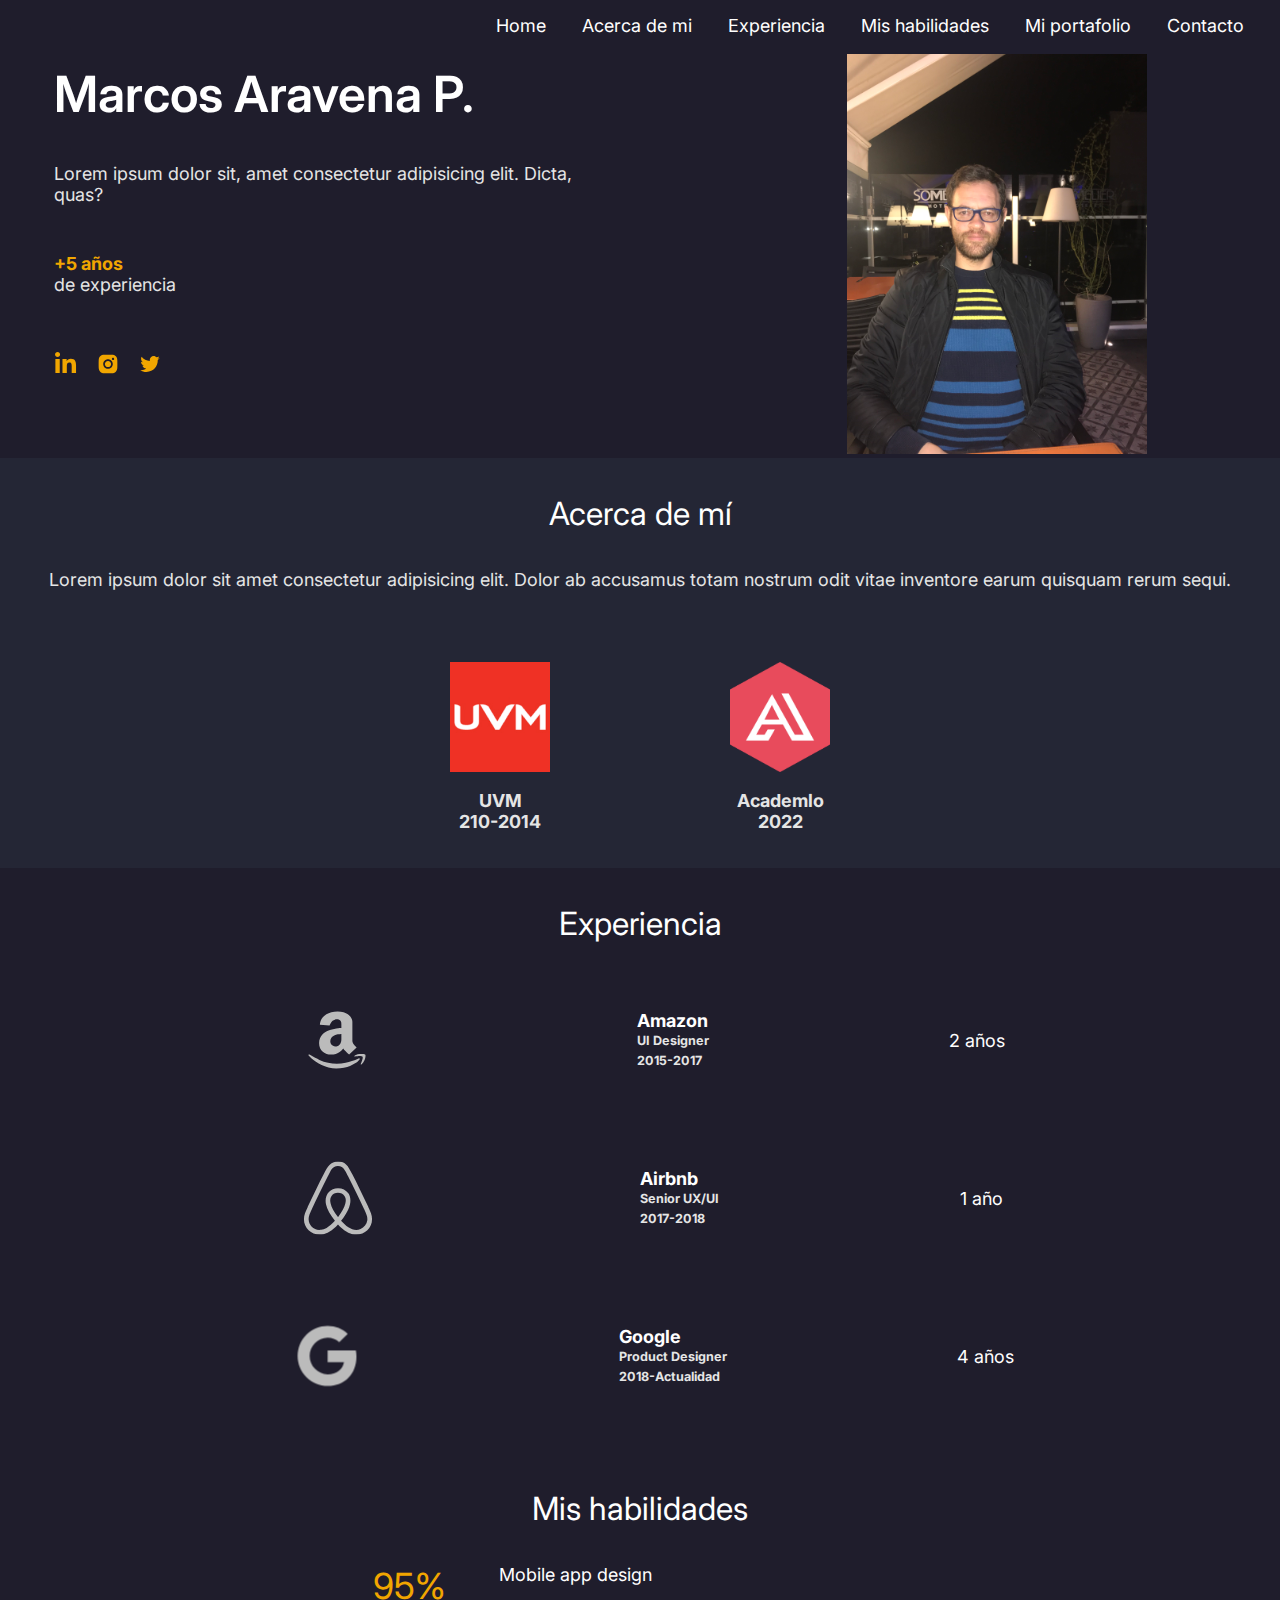
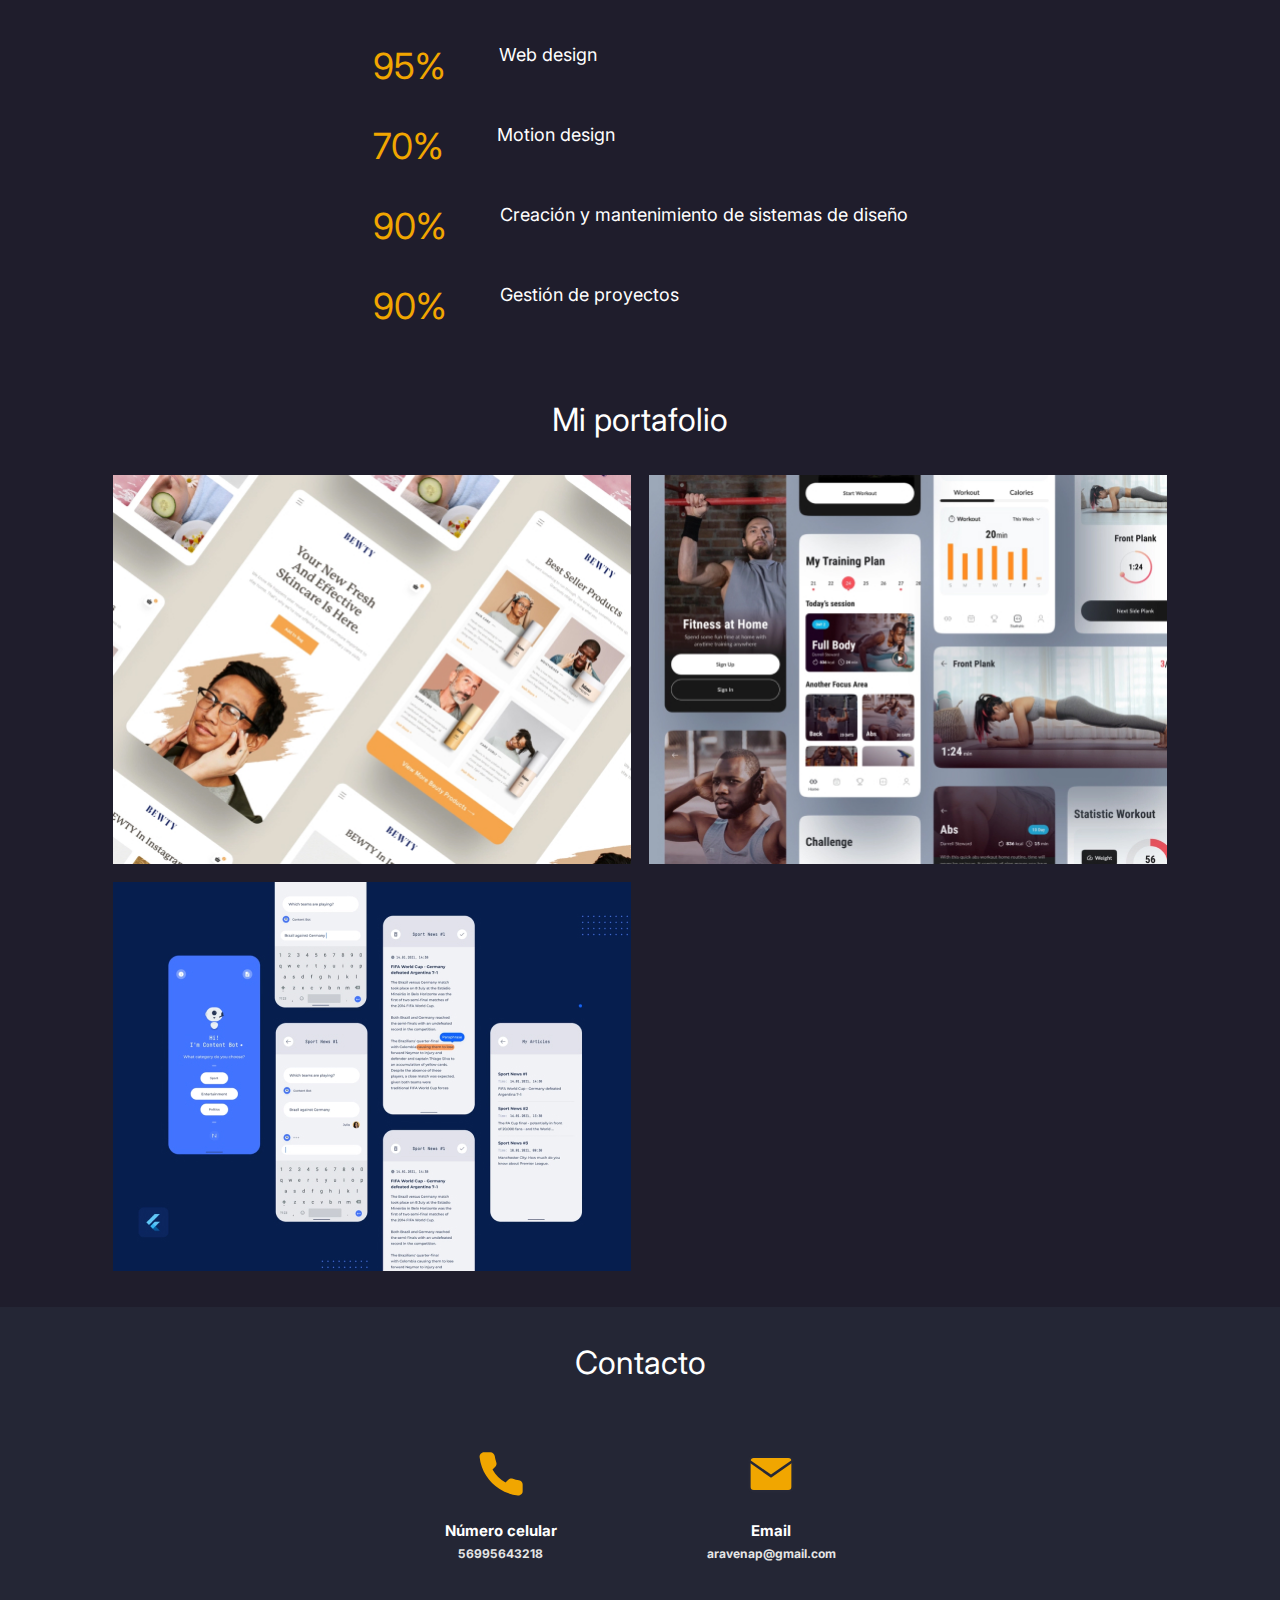
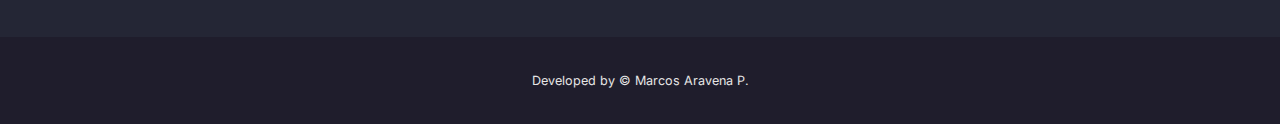
<file: index.html>
<!DOCTYPE html>
<html lang="en">
<head>
    <meta charset="UTF-8">
    <meta http-equiv="X-UA-Compatible" content="IE=edge">
    <meta name="viewport" content="width=device-width, initial-scale=1.0">
    <title>Document</title>
    <link rel="stylesheet" href="./styles.css">
</head>
<body>

    <nav class="navbar">
        <ul class="menu">
            <li><a href="#home">Home</a></li>
            <li><a href="#about">Acerca de mi</a></li>
            <li><a href="#work_history">Experiencia</a></li>
            <li><a href="#work_skills">Mis habilidades</a></li>
            <li><a href="#portfolio">Mi portafolio</a></li>
            <li><a href="#contact">Contacto</a></li>
        </ul>

        <div class="menu_icon">
            <svg xmlns="http://www.w3.org/2000/svg" width="24" height="24" viewBox="0 0 24 24" style="fill: rgba(255, 255, 255, 1);transform: ;msFilter:;"><path d="M4 6h16v2H4zm0 5h16v2H4zm0 5h16v2H4z"></path>
            </svg>
         </div>     
    </nav>

    <section class="home" id="home">

        <h1>Marcos Aravena P.</h1>
        <p>Lorem ipsum dolor sit, amet consectetur adipisicing elit. Dicta, quas?</p>              
                   
        <div class="image">
            <img src="./src/images/marcos.JPG" alt="marcos">
        </div>       

        <p><strong>+5 años</strong> <br>
            de experiencia</p>

        <div class="home_logos">
            <svg width="24" height="24" viewBox="0 0 24 24" fill="none" xmlns="http://www.w3.org/2000/svg">
                <g clip-path="url(#clip0_57_826)">
                <path d="M5.74446 21H1.39071V6.9795H5.74446V21ZM3.56496 5.067C2.17296 5.067 1.04346 3.9135 1.04346 2.5215C1.04346 1.85276 1.30911 1.2114 1.78199 0.73853C2.25486 0.265657 2.89621 0 3.56496 0C4.2337 0 4.87505 0.265657 5.34793 0.73853C5.8208 1.2114 6.08646 1.85276 6.08646 2.5215C6.08646 3.9135 4.95696 5.067 3.56496 5.067ZM22.039 21H17.695V14.175C17.695 12.5482 17.662 10.4625 15.4315 10.4625C13.168 10.4625 12.8207 12.2295 12.8207 14.058V21H8.47146V6.9795H12.6467V8.892H12.7075C13.2887 7.79025 14.7085 6.62775 16.8265 6.62775C21.2327 6.62775 22.0427 9.5295 22.0427 13.2983V21H22.039Z" fill="#F1A600"/>
                </g>
                <defs>
                <clipPath id="clip0_57_826">
                <rect width="24" height="24" fill="white"/>
                </clipPath>
                </defs>
            </svg>
            <svg width="24" height="24" viewBox="0 0 24 24" fill="none" xmlns="http://www.w3.org/2000/svg">
                <path d="M12.0001 8.87578C10.2798 8.87578 8.8759 10.2797 8.8759 12C8.8759 13.7203 10.2798 15.1242 12.0001 15.1242C13.7204 15.1242 15.1243 13.7203 15.1243 12C15.1243 10.2797 13.7204 8.87578 12.0001 8.87578ZM21.3704 12C21.3704 10.7062 21.3822 9.42422 21.3095 8.13281C21.2368 6.63281 20.8947 5.30156 19.7978 4.20469C18.6986 3.10547 17.3697 2.76563 15.8697 2.69297C14.5759 2.62031 13.2939 2.63203 12.0025 2.63203C10.7087 2.63203 9.42668 2.62031 8.13527 2.69297C6.63527 2.76563 5.30402 3.10781 4.20714 4.20469C3.10792 5.30391 2.76808 6.63281 2.69542 8.13281C2.62277 9.42656 2.63449 10.7086 2.63449 12C2.63449 13.2914 2.62277 14.5758 2.69542 15.8672C2.76808 17.3672 3.11027 18.6984 4.20714 19.7953C5.30636 20.8945 6.63527 21.2344 8.13527 21.307C9.42902 21.3797 10.7111 21.368 12.0025 21.368C13.2962 21.368 14.5782 21.3797 15.8697 21.307C17.3697 21.2344 18.7009 20.8922 19.7978 19.7953C20.897 18.6961 21.2368 17.3672 21.3095 15.8672C21.3845 14.5758 21.3704 13.2937 21.3704 12V12ZM12.0001 16.807C9.33996 16.807 7.19308 14.6602 7.19308 12C7.19308 9.33984 9.33996 7.19297 12.0001 7.19297C14.6603 7.19297 16.8072 9.33984 16.8072 12C16.8072 14.6602 14.6603 16.807 12.0001 16.807ZM17.004 8.11875C16.3829 8.11875 15.8814 7.61719 15.8814 6.99609C15.8814 6.375 16.3829 5.87344 17.004 5.87344C17.6251 5.87344 18.1267 6.375 18.1267 6.99609C18.1269 7.14357 18.098 7.28964 18.0416 7.42593C17.9853 7.56222 17.9026 7.68606 17.7983 7.79034C17.694 7.89463 17.5702 7.97732 17.4339 8.03367C17.2976 8.09002 17.1515 8.11893 17.004 8.11875V8.11875Z" fill="#F1A600"/>
            </svg>
            <svg width="24" height="24" viewBox="0 0 24 24" fill="none" xmlns="http://www.w3.org/2000/svg">
                <path d="M21.7499 5.96016C21.0327 6.26953 20.2522 6.49219 19.4483 6.57891C20.283 6.08305 20.908 5.29969 21.2061 4.37578C20.4229 4.84169 19.5649 5.1684 18.6702 5.34141C18.2962 4.94162 17.844 4.62314 17.3415 4.4058C16.8391 4.18846 16.2973 4.07692 15.7499 4.07813C13.535 4.07813 11.7538 5.87344 11.7538 8.07656C11.7538 8.38594 11.7913 8.69532 11.8522 8.99297C8.53583 8.81953 5.57802 7.23516 3.61162 4.80938C3.25332 5.42137 3.06556 6.11819 3.06787 6.82735C3.06787 8.21485 3.77334 9.43828 4.84912 10.1578C4.21515 10.1328 3.59602 9.95859 3.04209 9.64922V9.69844C3.04209 11.6414 4.41553 13.2516 6.24599 13.6219C5.9023 13.7112 5.54874 13.7568 5.19365 13.7578C4.93349 13.7578 4.6874 13.732 4.43896 13.6969C4.94521 15.2813 6.41943 16.432 8.1749 16.4695C6.80146 17.5453 5.08115 18.1781 3.21318 18.1781C2.87803 18.1781 2.56865 18.1664 2.24756 18.1289C4.01943 19.2656 6.12177 19.9219 8.38583 19.9219C15.7358 19.9219 19.7577 13.8328 19.7577 8.54766C19.7577 8.37422 19.7577 8.20078 19.746 8.02735C20.5241 7.45781 21.2061 6.75235 21.7499 5.96016Z" fill="#F1A600"/>
            </svg>

        </div>

    </section> 

    <section class="about" id="about">
        <h2>Acerca de mí</h2>

        <p>Lorem ipsum dolor sit amet consectetur adipisicing elit. Dolor ab accusamus totam nostrum odit vitae inventore earum quisquam rerum sequi.</p>

        <div class="about_logos">
            <div class="uvm_logo">
                <img src="./src/images/image 9.jpg" alt="uvm">
                <h4>UVM <br> 210-2014</h4>
            </div>
            <div class="academlo_logo">
                <img src="./src/images/Academlo_logo.png" alt="academlo">
                <h4>Academlo <br> 2022</h4>
            </div>
        </div>
    </section>

    <section class="work_history" id="work_history">

        <h2>Experiencia</h2>

        <div class="wh_items">
            <svg width="122" height="122" viewBox="0 0 122 122" fill="none" xmlns="http://www.w3.org/2000/svg">
                <path d="M98.291 91.6072C97.8978 91.5 97.4212 91.5596 96.8732 91.7621C89.5341 95.1219 82.3976 97.5166 75.4636 98.9344C60.4877 101.984 45.893 100.388 31.6914 94.1569C27.7478 92.4174 22.2674 89.4865 15.25 85.3404C15.0692 85.1977 14.8486 85.1145 14.6186 85.1022C14.3803 85.0902 14.1777 85.1141 13.9871 85.2094C13.7965 85.3047 13.6535 85.4238 13.5463 85.5787C13.4391 85.7336 13.4152 85.9481 13.4986 86.2221C13.5701 86.4842 13.7488 86.782 14.0467 87.1037C15.2857 88.5572 16.8227 90.1061 18.6455 91.7502C20.4684 93.3943 22.8869 95.253 25.9012 97.326C28.9154 99.399 32.0726 101.246 35.349 102.854C38.6373 104.463 42.4498 105.821 46.7984 106.917C51.147 108.013 55.4957 108.561 59.8324 108.561C64.1453 108.561 68.339 108.12 72.4017 107.262C76.4763 106.393 79.9076 105.368 82.7074 104.177C85.4953 102.997 88.0687 101.675 90.4277 100.245C92.7867 98.8153 94.5261 97.6 95.658 96.635C96.7898 95.658 97.5999 94.8955 98.0646 94.3236C98.6126 93.6445 98.8867 93.0608 98.8867 92.5485C98.8986 92.0123 98.6841 91.7026 98.291 91.6072ZM62.8347 41.4728C61.0238 41.6277 58.8435 41.9613 56.282 42.4617C53.7205 42.9502 51.3496 43.5697 49.1574 44.2965C46.9652 45.0232 44.7254 46.0359 42.4498 47.3227C40.1623 48.6094 38.2203 50.0867 36.6119 51.7309C35.0035 53.375 33.693 55.4361 32.6684 57.9262C31.6437 60.4043 31.1314 63.1326 31.1314 66.1111C31.1314 69.3399 31.6914 72.2111 32.8351 74.7488C33.967 77.2865 35.4801 79.2762 37.3863 80.7535C39.2806 82.2309 41.4371 83.3865 43.8199 84.2324C46.2027 85.0783 48.7285 85.4596 51.3496 85.3524C53.9707 85.2451 56.5322 84.84 59.0222 84.1252C61.5004 83.4223 63.8355 82.2904 66.0039 80.7535C68.1722 79.2166 69.9474 77.3938 71.3414 75.3088C71.8537 76.0951 72.3064 76.6789 72.7115 77.0602L73.748 78.1205C74.439 78.8234 75.4994 79.86 76.9291 81.2301C78.3468 82.6002 79.8004 83.9346 81.2539 85.2451L93.6921 73.343L92.9773 72.7592C92.465 72.366 91.8574 71.8061 91.1664 71.0555C90.4753 70.3168 89.7843 69.4947 89.1171 68.6131C88.438 67.7315 87.8542 66.6949 87.3658 65.5273C86.8773 64.3598 86.6271 63.2279 86.6271 62.1318V30.8217C86.6271 29.6184 86.4007 28.3197 85.948 26.9139C85.4834 25.5199 84.6732 23.9949 83.4818 22.3508C82.2904 20.7066 80.813 19.2293 79.0498 17.9426C77.2746 16.6558 74.9156 15.5598 71.949 14.6781C68.9943 13.7965 65.6822 13.3557 62.0365 13.3557C58.3074 13.3557 54.8404 13.7965 51.5998 14.6543C48.3711 15.524 45.607 16.6797 43.2957 18.1332C40.9963 19.5867 39.0185 21.2666 37.3744 23.1848C35.7303 25.1029 34.5031 27.1045 33.7049 29.1894C32.9066 31.2744 32.5016 33.3832 32.5016 35.5158L48.6094 36.9336C49.2646 34.9797 50.1463 33.2879 51.2304 31.8344C52.3265 30.3809 53.3631 29.3324 54.3043 28.6771C55.2574 28.0219 56.282 27.4976 57.3662 27.1045C58.4623 26.7113 59.201 26.5088 59.5822 26.4611C59.9635 26.4254 60.2613 26.4135 60.4877 26.4135C63.6687 26.4135 65.8728 27.3547 67.1119 29.2252C67.8863 30.357 68.2675 32.0726 68.2675 34.384V41.1273C66.4566 41.1988 64.6457 41.318 62.8347 41.4728ZM68.2795 59.5703C68.2795 61.548 68.0173 63.3471 67.505 64.9316C66.409 68.3986 64.324 70.5789 61.2621 71.4606C58.5933 72.2469 56.0556 71.8537 53.649 70.293C51.0875 68.625 49.8127 66.266 49.8127 63.2279C49.8127 60.857 50.4084 58.8316 51.5998 57.1398C52.7912 55.46 54.3758 54.1971 56.3654 53.3631C58.3551 52.5291 60.297 51.9334 62.2033 51.5879C64.0976 51.2305 66.1349 51.016 68.2795 50.9445V59.5703ZM108.215 85.6502C107.703 85.0069 106.321 84.5899 104.057 84.3754C101.794 84.1609 99.8279 84.1729 98.1361 84.4231C96.3132 84.6375 94.4308 85.1617 92.5007 86.0195C90.5587 86.8654 89.7128 87.5803 89.9273 88.1402L90.0107 88.2951L90.1179 88.3785L90.2847 88.4024H90.8328C90.9281 88.4024 91.0472 88.3904 91.214 88.3785C91.3808 88.3666 91.5357 88.3428 91.6787 88.3309C91.8216 88.319 92.0242 88.2951 92.2863 88.2832C92.5365 88.2713 92.7747 88.2356 93.0011 88.1998C93.0369 88.1998 93.4419 88.1641 94.2283 88.0926C95.0146 88.0211 95.5865 87.9734 95.932 87.9377C96.2775 87.902 96.8613 87.8662 97.6595 87.8305C98.4578 87.7947 99.1011 87.7947 99.5777 87.8305C100.054 87.8662 100.59 87.9139 101.198 87.9615C101.806 88.0092 102.294 88.1164 102.675 88.2832C103.057 88.4381 103.343 88.6406 103.521 88.8908C104.141 89.6772 104.022 91.4166 103.164 94.1211C102.306 96.8256 101.496 98.982 100.733 100.579C100.4 101.258 100.4 101.675 100.733 101.853C101.067 102.032 101.532 101.865 102.151 101.377C104.01 99.9233 105.559 97.7311 106.81 94.7883C107.536 93.0488 108.06 91.2379 108.37 89.3436C108.656 87.4492 108.609 86.2221 108.215 85.6502Z" fill="#BBBBBB"/>
            </svg>
            <div class="co_names">
                <p><strong>Amazon</strong></p>  
                <h4>UI Designer <br> 2015-2017</h4>
            </div>
            
            <p>2 años</p>
        </div>
        <div class="wh_items">
            <svg width="122" height="122" viewBox="0 0 122 122" fill="none" xmlns="http://www.w3.org/2000/svg">
                <g clip-path="url(#clip0_307_42)">
                <path d="M60.9808 92.8496C54.1106 84.2333 50.0808 76.6846 48.7274 70.211C47.3968 64.9878 47.9115 60.817 50.2181 57.6831C52.639 54.0688 56.2342 52.3227 60.9808 52.3227C65.7273 52.3227 69.3416 54.0688 71.7625 57.725C74.0271 60.8246 74.6028 64.9917 73.2113 70.2529C71.7206 76.8447 67.6908 84.3897 60.9579 92.8915L60.9808 92.8496ZM109.769 98.6484C108.835 104.981 104.527 110.223 98.5911 112.785C87.1536 117.768 75.8152 109.827 66.1238 99.0449C82.1478 78.9683 85.1253 63.3408 78.2361 53.2339C74.2063 47.4351 68.4075 44.6177 60.9808 44.6177C46.0281 44.6177 37.8084 57.2675 41.0452 71.9609C42.9133 79.9252 47.9153 88.957 55.8568 99.064C50.8738 104.565 46.1463 108.496 41.9755 110.917C38.7386 112.663 35.6429 113.738 32.6806 113.994C19.0776 116.018 8.39496 102.835 13.2406 89.2125C13.9155 87.4435 15.2651 84.2295 17.5488 79.2428L17.667 78.9645C25.1128 62.8223 34.1484 44.4728 44.5146 24.1217L44.7929 23.4468L47.7323 17.7891C50.0351 13.5992 50.9691 11.731 54.6025 9.42828C56.3715 8.37603 58.5141 7.83847 60.935 7.83847C65.7807 7.83847 69.5513 10.6597 71.183 12.9434C71.976 14.1558 72.9291 15.7837 74.1415 17.7891L76.9818 23.3287L77.3783 24.1217C87.7445 44.4766 96.7992 62.7842 104.203 78.9645L104.321 79.1017L107.043 85.297L108.652 89.1896C109.884 92.2892 110.162 95.3849 109.743 98.6217L109.769 98.6484ZM115.965 86.517C115.031 83.5395 113.403 80.0434 111.397 75.8725V75.7124C101.805 55.3575 92.8914 37.0498 84.4314 20.6103L83.8748 19.7945C77.8396 7.42291 73.5277 -0.00384521 60.9808 -0.00384521C48.5901 -0.00384521 43.3289 8.6124 37.9456 19.8135L37.5301 20.6294C29.0511 37.0498 20.1565 55.3803 10.5833 75.7315V76.0098L7.74302 82.2051C6.69077 84.7671 6.13414 86.0977 5.99689 86.5132C-0.87323 105.377 13.2826 121.939 30.4007 121.939C30.538 121.939 31.0755 121.939 31.7313 121.821H33.6375C42.5321 120.73 51.6859 115.069 60.9808 104.962C70.2756 115.069 79.4676 120.727 88.3431 121.821H90.2303C90.9051 121.939 91.4426 121.939 91.5799 121.939C108.698 121.958 122.835 105.377 115.965 86.5132V86.517Z" fill="#BBBBBB"/>
                </g>
                <defs>
                <clipPath id="clip0_307_42">
                <rect width="122" height="122" fill="white"/>
                </clipPath>
                </defs>
            </svg>
            <div class="co_names">
                <p><strong>Airbnb</strong></p>
                 <h4>Senior UX/UI <br> 2017-2018 </h4>                    
            </div>
            <p>1 año</p>
            
      
        </div>
        <div class="wh_items">
            <svg width="122" height="122" viewBox="0 0 122 122" fill="none" xmlns="http://www.w3.org/2000/svg">
                <path d="M109.068 51.6162C109.693 54.9661 110.034 58.4685 110.034 62.1234C110.034 90.7121 90.9003 111.04 62.0015 111.04C55.4296 111.042 48.9216 109.749 42.8495 107.235C36.7775 104.721 31.2603 101.035 26.6132 96.3883C21.9661 91.7412 18.2802 86.224 15.7662 80.152C13.2521 74.0799 11.9592 67.5719 11.9612 61C11.9592 54.428 13.2521 47.9201 15.7662 41.848C18.2802 35.7759 21.9661 30.2587 26.6132 25.6117C31.2603 20.9646 36.7775 17.2787 42.8495 14.7647C48.9216 12.2506 55.4296 10.9577 62.0015 10.9597C75.513 10.9597 86.8031 15.9312 95.4651 24.0035L81.3588 38.1097V38.0742C76.1078 33.0722 69.4435 30.5051 62.0015 30.5051C45.4908 30.5051 32.0709 44.4537 32.0709 60.9695C32.0709 77.4802 45.4908 91.4593 62.0015 91.4593C76.9821 91.4593 87.1793 82.8939 89.2736 71.1311H62.0015V51.6162H109.073H109.068Z" fill="#BBBBBB"/>
            </svg>
            <div class="co_names">
                <p><strong>Google</strong></p>
                 <h4>Product Designer <br> 2018-Actualidad</h4>
                    
            </div>
            
            <p>4 años</p>
        </div>
    </section>

    <section class="work_skills" id="work_skills">
        <h2>Mis habilidades</h2>

        <div class="skills">
            <div class="ind_skills">
                <p>95%</p>
                <p>Mobile app design</p>
            </div>
            <div class="ind_skills">
                <p>95%</p>
                <p>Web design</p>
            </div>
            <div class="ind_skills">
                <p>70%</p>
                <p>Motion design</p>
            </div>
            <div class="ind_skills">
                <p>90%</p>
                <p>Creación y mantenimiento de sistemas de diseño</p>
            </div>
            <div class="ind_skills">
                <p>90%</p>
                <p>Gestión de proyectos</p>
            </div>

        </div>

       


    </section>

    <section class="portfolio" id="portfolio">
        <h2>Mi portafolio</h2>
        <div class="images">    
                <img src="./src/images/image 9-1.jpg" alt="img_1">
                            
                <img src="./src/images/image 10.jpg" alt="img_2">
                
                <img src="./src/images/image 11.jpg" alt="img_3">
        </div>
    </section>

    <section class="contact" id="contact">
        <h2>Contacto</h2>

        <div class="contact_content">
            <div class="contact_item">
                <svg width="40" height="40" viewBox="0 0 40 40" fill="none" xmlns="http://www.w3.org/2000/svg">
                    <path d="M36.6669 28.2V33.2C36.6688 33.6642 36.5737 34.1236 36.3877 34.5489C36.2018 34.9742 35.929 35.356 35.587 35.6698C35.245 35.9836 34.8412 36.2225 34.4015 36.3712C33.9618 36.5199 33.4958 36.5751 33.0335 36.5333C27.9049 35.9761 22.9785 34.2236 18.6502 31.4167C14.6233 28.8578 11.2091 25.4436 8.65021 21.4167C5.83351 17.0687 4.08062 12.1183 3.53355 6.96666C3.4919 6.50577 3.54667 6.04126 3.69438 5.6027C3.84209 5.16414 4.0795 4.76114 4.39149 4.41936C4.70348 4.07758 5.08322 3.8045 5.50653 3.61753C5.92984 3.43055 6.38745 3.33376 6.85021 3.33332H11.8502C12.6591 3.32536 13.4432 3.61179 14.0565 4.13921C14.6698 4.66663 15.0703 5.39907 15.1835 6.19999C15.3946 7.8001 15.786 9.3712 16.3502 10.8833C16.5745 11.4799 16.623 12.1282 16.4901 12.7515C16.3571 13.3747 16.0483 13.9468 15.6002 14.4L13.4835 16.5167C15.8561 20.6892 19.311 24.1441 23.4835 26.5167L25.6002 24.4C26.0534 23.9519 26.6255 23.6431 27.2487 23.5101C27.872 23.3772 28.5203 23.4257 29.1169 23.65C30.629 24.2142 32.2001 24.6056 33.8002 24.8167C34.6098 24.9309 35.3492 25.3387 35.8778 25.9625C36.4063 26.5863 36.6872 27.3826 36.6669 28.2Z" fill="#F1A600"/>
                </svg>        
                <div class="contact_info">
                    <h5>Número celular</h5>
                    <h6>56995643218</h6>
                </div>
            </div>
            <div class="contact_item">
                <svg width="40" height="40"     viewBox="0 0 40 40" fill="none" xmlns="http://www.w3.org/2000/svg">
                    <path d="M6.66683 6.66666H33.3335C35.1668 6.66666 36.6668 8.16666 36.6668 9.99999V30C36.6668 31.8333 35.1668 33.3333 33.3335 33.3333H6.66683C4.8335 33.3333 3.3335 31.8333 3.3335 30V9.99999C3.3335 8.16666 4.8335 6.66666 6.66683 6.66666Z" fill="#F1A600" stroke="#262837" stroke-width="2" stroke-linecap="round" stroke-linejoin="round"/>     <path d="M36.6668 9.99999L20.0002 21.6667L3.3335 9.99999" fill="#F1A600"/><path d="M36.6668 9.99999L20.0002 21.6667L3.3335 9.99999" stroke="#262837" stroke-width="2" stroke-linecap="round" stroke-linejoin="round"/>
                </svg>
                <div class="contact_info">
                    <h5>Email</h5>
                    <h6>aravenap@gmail.com</h6>
                </div>
            </div>
        </div>

               
        
    </section>
    <footer>
        <p>Developed by &copy Marcos Aravena P.</p>
    </footer>
    <script src="./main.js"></script>
</body>
</html>
</file>
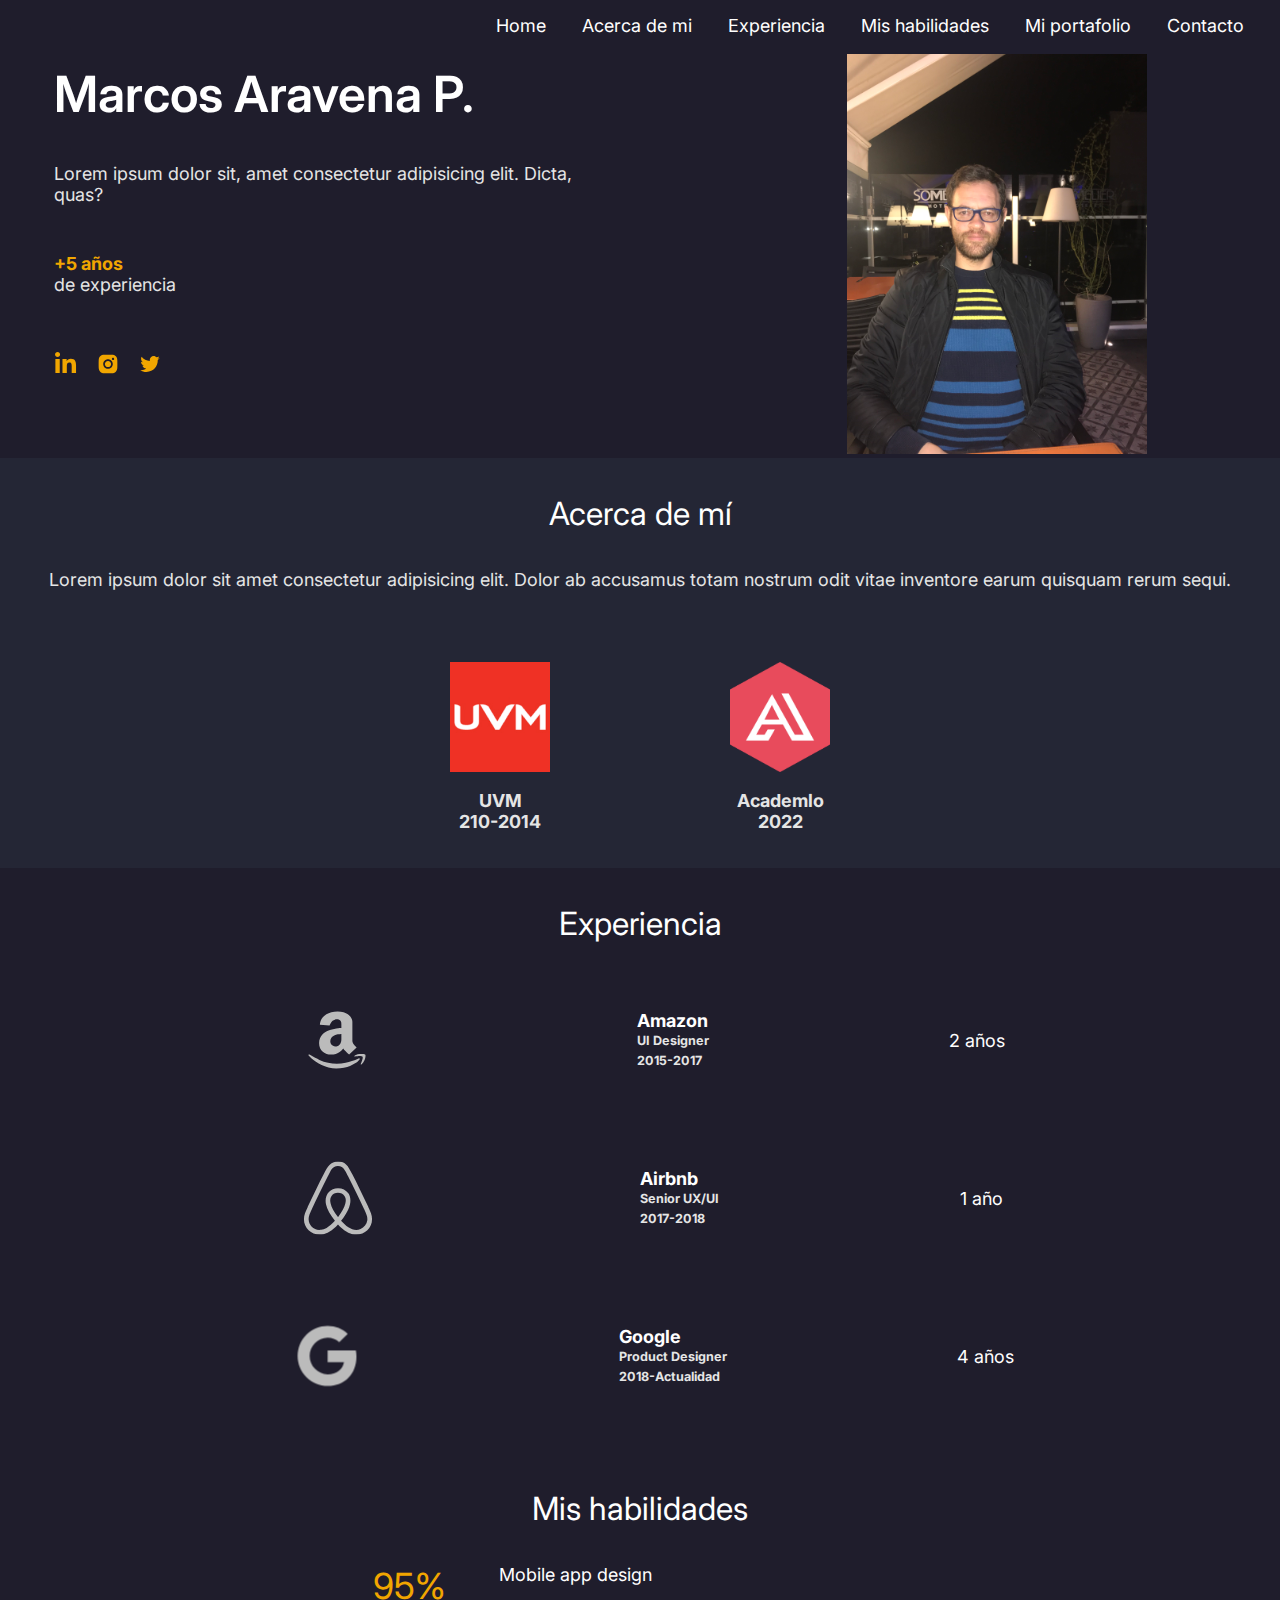
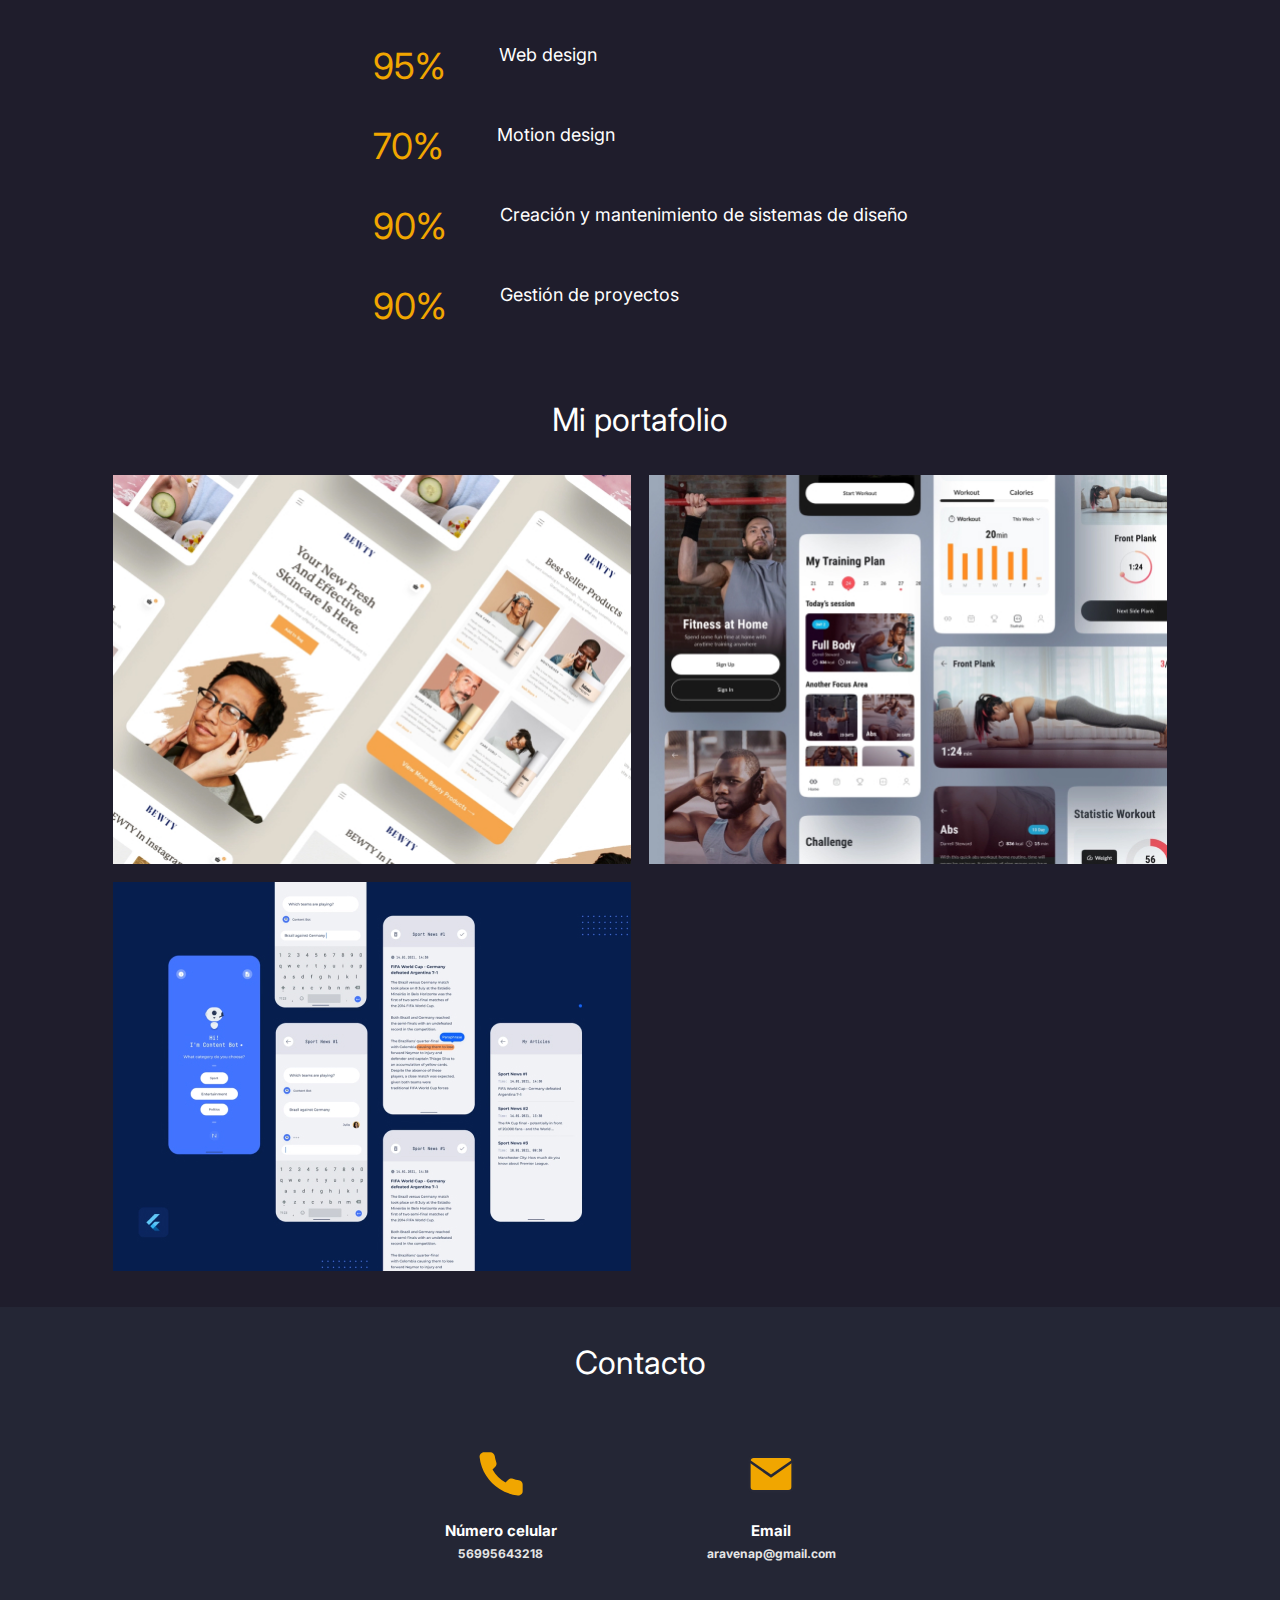
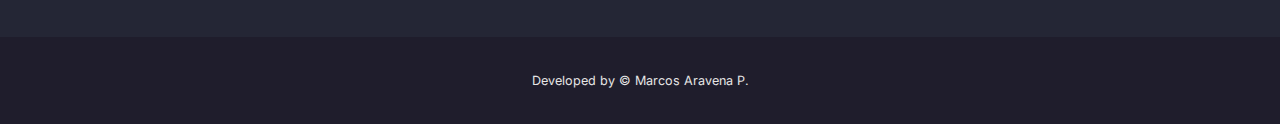
<file: src/index.html>
<!DOCTYPE html>
<html lang="en">
<head>
    <meta charset="UTF-8">
    <meta http-equiv="X-UA-Compatible" content="IE=edge">
    <meta name="viewport" content="width=device-width, initial-scale=1.0">
    <title>Document</title>
    <link rel="stylesheet" href="./styles.css">
</head>
<body>

    <nav class="navbar">
        <ul class="menu">
            <li><a href="#home">Home</a></li>
            <li><a href="#about">Acerca de mi</a></li>
            <li><a href="#work_history">Experiencia</a></li>
            <li><a href="#work_skills">Mis habilidades</a></li>
            <li><a href="#portfolio">Mi portafolio</a></li>
            <li><a href="#contact">Contacto</a></li>
        </ul>

        <div class="menu_icon">
            <svg xmlns="http://www.w3.org/2000/svg" width="24" height="24" viewBox="0 0 24 24" style="fill: rgba(255, 255, 255, 1);transform: ;msFilter:;"><path d="M4 6h16v2H4zm0 5h16v2H4zm0 5h16v2H4z"></path>
            </svg>
         </div>     
    </nav>

    <section class="home" id="home">

        <h1>Marcos Aravena P.</h1>
        <p>Lorem ipsum dolor sit, amet consectetur adipisicing elit. Dicta, quas?</p>              
                   
        <div class="image">
            <img src="./images/marcos.JPG" alt="marcos">
        </div>       

        <p><strong>+5 años</strong> <br>
            de experiencia</p>

        <div class="home_logos">
            <svg width="24" height="24" viewBox="0 0 24 24" fill="none" xmlns="http://www.w3.org/2000/svg">
                <g clip-path="url(#clip0_57_826)">
                <path d="M5.74446 21H1.39071V6.9795H5.74446V21ZM3.56496 5.067C2.17296 5.067 1.04346 3.9135 1.04346 2.5215C1.04346 1.85276 1.30911 1.2114 1.78199 0.73853C2.25486 0.265657 2.89621 0 3.56496 0C4.2337 0 4.87505 0.265657 5.34793 0.73853C5.8208 1.2114 6.08646 1.85276 6.08646 2.5215C6.08646 3.9135 4.95696 5.067 3.56496 5.067ZM22.039 21H17.695V14.175C17.695 12.5482 17.662 10.4625 15.4315 10.4625C13.168 10.4625 12.8207 12.2295 12.8207 14.058V21H8.47146V6.9795H12.6467V8.892H12.7075C13.2887 7.79025 14.7085 6.62775 16.8265 6.62775C21.2327 6.62775 22.0427 9.5295 22.0427 13.2983V21H22.039Z" fill="#F1A600"/>
                </g>
                <defs>
                <clipPath id="clip0_57_826">
                <rect width="24" height="24" fill="white"/>
                </clipPath>
                </defs>
            </svg>
            <svg width="24" height="24" viewBox="0 0 24 24" fill="none" xmlns="http://www.w3.org/2000/svg">
                <path d="M12.0001 8.87578C10.2798 8.87578 8.8759 10.2797 8.8759 12C8.8759 13.7203 10.2798 15.1242 12.0001 15.1242C13.7204 15.1242 15.1243 13.7203 15.1243 12C15.1243 10.2797 13.7204 8.87578 12.0001 8.87578ZM21.3704 12C21.3704 10.7062 21.3822 9.42422 21.3095 8.13281C21.2368 6.63281 20.8947 5.30156 19.7978 4.20469C18.6986 3.10547 17.3697 2.76563 15.8697 2.69297C14.5759 2.62031 13.2939 2.63203 12.0025 2.63203C10.7087 2.63203 9.42668 2.62031 8.13527 2.69297C6.63527 2.76563 5.30402 3.10781 4.20714 4.20469C3.10792 5.30391 2.76808 6.63281 2.69542 8.13281C2.62277 9.42656 2.63449 10.7086 2.63449 12C2.63449 13.2914 2.62277 14.5758 2.69542 15.8672C2.76808 17.3672 3.11027 18.6984 4.20714 19.7953C5.30636 20.8945 6.63527 21.2344 8.13527 21.307C9.42902 21.3797 10.7111 21.368 12.0025 21.368C13.2962 21.368 14.5782 21.3797 15.8697 21.307C17.3697 21.2344 18.7009 20.8922 19.7978 19.7953C20.897 18.6961 21.2368 17.3672 21.3095 15.8672C21.3845 14.5758 21.3704 13.2937 21.3704 12V12ZM12.0001 16.807C9.33996 16.807 7.19308 14.6602 7.19308 12C7.19308 9.33984 9.33996 7.19297 12.0001 7.19297C14.6603 7.19297 16.8072 9.33984 16.8072 12C16.8072 14.6602 14.6603 16.807 12.0001 16.807ZM17.004 8.11875C16.3829 8.11875 15.8814 7.61719 15.8814 6.99609C15.8814 6.375 16.3829 5.87344 17.004 5.87344C17.6251 5.87344 18.1267 6.375 18.1267 6.99609C18.1269 7.14357 18.098 7.28964 18.0416 7.42593C17.9853 7.56222 17.9026 7.68606 17.7983 7.79034C17.694 7.89463 17.5702 7.97732 17.4339 8.03367C17.2976 8.09002 17.1515 8.11893 17.004 8.11875V8.11875Z" fill="#F1A600"/>
            </svg>
            <svg width="24" height="24" viewBox="0 0 24 24" fill="none" xmlns="http://www.w3.org/2000/svg">
                <path d="M21.7499 5.96016C21.0327 6.26953 20.2522 6.49219 19.4483 6.57891C20.283 6.08305 20.908 5.29969 21.2061 4.37578C20.4229 4.84169 19.5649 5.1684 18.6702 5.34141C18.2962 4.94162 17.844 4.62314 17.3415 4.4058C16.8391 4.18846 16.2973 4.07692 15.7499 4.07813C13.535 4.07813 11.7538 5.87344 11.7538 8.07656C11.7538 8.38594 11.7913 8.69532 11.8522 8.99297C8.53583 8.81953 5.57802 7.23516 3.61162 4.80938C3.25332 5.42137 3.06556 6.11819 3.06787 6.82735C3.06787 8.21485 3.77334 9.43828 4.84912 10.1578C4.21515 10.1328 3.59602 9.95859 3.04209 9.64922V9.69844C3.04209 11.6414 4.41553 13.2516 6.24599 13.6219C5.9023 13.7112 5.54874 13.7568 5.19365 13.7578C4.93349 13.7578 4.6874 13.732 4.43896 13.6969C4.94521 15.2813 6.41943 16.432 8.1749 16.4695C6.80146 17.5453 5.08115 18.1781 3.21318 18.1781C2.87803 18.1781 2.56865 18.1664 2.24756 18.1289C4.01943 19.2656 6.12177 19.9219 8.38583 19.9219C15.7358 19.9219 19.7577 13.8328 19.7577 8.54766C19.7577 8.37422 19.7577 8.20078 19.746 8.02735C20.5241 7.45781 21.2061 6.75235 21.7499 5.96016Z" fill="#F1A600"/>
            </svg>

        </div>

    </section> 

    <section class="about" id="about">
        <h2>Acerca de mí</h2>

        <p>Lorem ipsum dolor sit amet consectetur adipisicing elit. Dolor ab accusamus totam nostrum odit vitae inventore earum quisquam rerum sequi.</p>

        <div class="about_logos">
            <div class="uvm_logo">
                <img src="./images/image 9.jpg" alt="uvm">
                <h4>UVM <br> 210-2014</h4>
            </div>
            <div class="academlo_logo">
                <img src="./images/Academlo_logo.png" alt="academlo">
                <h4>Academlo <br> 2022</h4>
            </div>
        </div>
    </section>

    <section class="work_history" id="work_history">

        <h2>Experiencia</h2>

        <div class="wh_items">
            <svg width="122" height="122" viewBox="0 0 122 122" fill="none" xmlns="http://www.w3.org/2000/svg">
                <path d="M98.291 91.6072C97.8978 91.5 97.4212 91.5596 96.8732 91.7621C89.5341 95.1219 82.3976 97.5166 75.4636 98.9344C60.4877 101.984 45.893 100.388 31.6914 94.1569C27.7478 92.4174 22.2674 89.4865 15.25 85.3404C15.0692 85.1977 14.8486 85.1145 14.6186 85.1022C14.3803 85.0902 14.1777 85.1141 13.9871 85.2094C13.7965 85.3047 13.6535 85.4238 13.5463 85.5787C13.4391 85.7336 13.4152 85.9481 13.4986 86.2221C13.5701 86.4842 13.7488 86.782 14.0467 87.1037C15.2857 88.5572 16.8227 90.1061 18.6455 91.7502C20.4684 93.3943 22.8869 95.253 25.9012 97.326C28.9154 99.399 32.0726 101.246 35.349 102.854C38.6373 104.463 42.4498 105.821 46.7984 106.917C51.147 108.013 55.4957 108.561 59.8324 108.561C64.1453 108.561 68.339 108.12 72.4017 107.262C76.4763 106.393 79.9076 105.368 82.7074 104.177C85.4953 102.997 88.0687 101.675 90.4277 100.245C92.7867 98.8153 94.5261 97.6 95.658 96.635C96.7898 95.658 97.5999 94.8955 98.0646 94.3236C98.6126 93.6445 98.8867 93.0608 98.8867 92.5485C98.8986 92.0123 98.6841 91.7026 98.291 91.6072ZM62.8347 41.4728C61.0238 41.6277 58.8435 41.9613 56.282 42.4617C53.7205 42.9502 51.3496 43.5697 49.1574 44.2965C46.9652 45.0232 44.7254 46.0359 42.4498 47.3227C40.1623 48.6094 38.2203 50.0867 36.6119 51.7309C35.0035 53.375 33.693 55.4361 32.6684 57.9262C31.6437 60.4043 31.1314 63.1326 31.1314 66.1111C31.1314 69.3399 31.6914 72.2111 32.8351 74.7488C33.967 77.2865 35.4801 79.2762 37.3863 80.7535C39.2806 82.2309 41.4371 83.3865 43.8199 84.2324C46.2027 85.0783 48.7285 85.4596 51.3496 85.3524C53.9707 85.2451 56.5322 84.84 59.0222 84.1252C61.5004 83.4223 63.8355 82.2904 66.0039 80.7535C68.1722 79.2166 69.9474 77.3938 71.3414 75.3088C71.8537 76.0951 72.3064 76.6789 72.7115 77.0602L73.748 78.1205C74.439 78.8234 75.4994 79.86 76.9291 81.2301C78.3468 82.6002 79.8004 83.9346 81.2539 85.2451L93.6921 73.343L92.9773 72.7592C92.465 72.366 91.8574 71.8061 91.1664 71.0555C90.4753 70.3168 89.7843 69.4947 89.1171 68.6131C88.438 67.7315 87.8542 66.6949 87.3658 65.5273C86.8773 64.3598 86.6271 63.2279 86.6271 62.1318V30.8217C86.6271 29.6184 86.4007 28.3197 85.948 26.9139C85.4834 25.5199 84.6732 23.9949 83.4818 22.3508C82.2904 20.7066 80.813 19.2293 79.0498 17.9426C77.2746 16.6558 74.9156 15.5598 71.949 14.6781C68.9943 13.7965 65.6822 13.3557 62.0365 13.3557C58.3074 13.3557 54.8404 13.7965 51.5998 14.6543C48.3711 15.524 45.607 16.6797 43.2957 18.1332C40.9963 19.5867 39.0185 21.2666 37.3744 23.1848C35.7303 25.1029 34.5031 27.1045 33.7049 29.1894C32.9066 31.2744 32.5016 33.3832 32.5016 35.5158L48.6094 36.9336C49.2646 34.9797 50.1463 33.2879 51.2304 31.8344C52.3265 30.3809 53.3631 29.3324 54.3043 28.6771C55.2574 28.0219 56.282 27.4976 57.3662 27.1045C58.4623 26.7113 59.201 26.5088 59.5822 26.4611C59.9635 26.4254 60.2613 26.4135 60.4877 26.4135C63.6687 26.4135 65.8728 27.3547 67.1119 29.2252C67.8863 30.357 68.2675 32.0726 68.2675 34.384V41.1273C66.4566 41.1988 64.6457 41.318 62.8347 41.4728ZM68.2795 59.5703C68.2795 61.548 68.0173 63.3471 67.505 64.9316C66.409 68.3986 64.324 70.5789 61.2621 71.4606C58.5933 72.2469 56.0556 71.8537 53.649 70.293C51.0875 68.625 49.8127 66.266 49.8127 63.2279C49.8127 60.857 50.4084 58.8316 51.5998 57.1398C52.7912 55.46 54.3758 54.1971 56.3654 53.3631C58.3551 52.5291 60.297 51.9334 62.2033 51.5879C64.0976 51.2305 66.1349 51.016 68.2795 50.9445V59.5703ZM108.215 85.6502C107.703 85.0069 106.321 84.5899 104.057 84.3754C101.794 84.1609 99.8279 84.1729 98.1361 84.4231C96.3132 84.6375 94.4308 85.1617 92.5007 86.0195C90.5587 86.8654 89.7128 87.5803 89.9273 88.1402L90.0107 88.2951L90.1179 88.3785L90.2847 88.4024H90.8328C90.9281 88.4024 91.0472 88.3904 91.214 88.3785C91.3808 88.3666 91.5357 88.3428 91.6787 88.3309C91.8216 88.319 92.0242 88.2951 92.2863 88.2832C92.5365 88.2713 92.7747 88.2356 93.0011 88.1998C93.0369 88.1998 93.4419 88.1641 94.2283 88.0926C95.0146 88.0211 95.5865 87.9734 95.932 87.9377C96.2775 87.902 96.8613 87.8662 97.6595 87.8305C98.4578 87.7947 99.1011 87.7947 99.5777 87.8305C100.054 87.8662 100.59 87.9139 101.198 87.9615C101.806 88.0092 102.294 88.1164 102.675 88.2832C103.057 88.4381 103.343 88.6406 103.521 88.8908C104.141 89.6772 104.022 91.4166 103.164 94.1211C102.306 96.8256 101.496 98.982 100.733 100.579C100.4 101.258 100.4 101.675 100.733 101.853C101.067 102.032 101.532 101.865 102.151 101.377C104.01 99.9233 105.559 97.7311 106.81 94.7883C107.536 93.0488 108.06 91.2379 108.37 89.3436C108.656 87.4492 108.609 86.2221 108.215 85.6502Z" fill="#BBBBBB"/>
            </svg>
            <div class="co_names">
                <p><strong>Amazon</strong></p>  
                <h4>UI Designer <br> 2015-2017</h4>
            </div>
            
            <p>2 años</p>
        </div>
        <div class="wh_items">
            <svg width="122" height="122" viewBox="0 0 122 122" fill="none" xmlns="http://www.w3.org/2000/svg">
                <g clip-path="url(#clip0_307_42)">
                <path d="M60.9808 92.8496C54.1106 84.2333 50.0808 76.6846 48.7274 70.211C47.3968 64.9878 47.9115 60.817 50.2181 57.6831C52.639 54.0688 56.2342 52.3227 60.9808 52.3227C65.7273 52.3227 69.3416 54.0688 71.7625 57.725C74.0271 60.8246 74.6028 64.9917 73.2113 70.2529C71.7206 76.8447 67.6908 84.3897 60.9579 92.8915L60.9808 92.8496ZM109.769 98.6484C108.835 104.981 104.527 110.223 98.5911 112.785C87.1536 117.768 75.8152 109.827 66.1238 99.0449C82.1478 78.9683 85.1253 63.3408 78.2361 53.2339C74.2063 47.4351 68.4075 44.6177 60.9808 44.6177C46.0281 44.6177 37.8084 57.2675 41.0452 71.9609C42.9133 79.9252 47.9153 88.957 55.8568 99.064C50.8738 104.565 46.1463 108.496 41.9755 110.917C38.7386 112.663 35.6429 113.738 32.6806 113.994C19.0776 116.018 8.39496 102.835 13.2406 89.2125C13.9155 87.4435 15.2651 84.2295 17.5488 79.2428L17.667 78.9645C25.1128 62.8223 34.1484 44.4728 44.5146 24.1217L44.7929 23.4468L47.7323 17.7891C50.0351 13.5992 50.9691 11.731 54.6025 9.42828C56.3715 8.37603 58.5141 7.83847 60.935 7.83847C65.7807 7.83847 69.5513 10.6597 71.183 12.9434C71.976 14.1558 72.9291 15.7837 74.1415 17.7891L76.9818 23.3287L77.3783 24.1217C87.7445 44.4766 96.7992 62.7842 104.203 78.9645L104.321 79.1017L107.043 85.297L108.652 89.1896C109.884 92.2892 110.162 95.3849 109.743 98.6217L109.769 98.6484ZM115.965 86.517C115.031 83.5395 113.403 80.0434 111.397 75.8725V75.7124C101.805 55.3575 92.8914 37.0498 84.4314 20.6103L83.8748 19.7945C77.8396 7.42291 73.5277 -0.00384521 60.9808 -0.00384521C48.5901 -0.00384521 43.3289 8.6124 37.9456 19.8135L37.5301 20.6294C29.0511 37.0498 20.1565 55.3803 10.5833 75.7315V76.0098L7.74302 82.2051C6.69077 84.7671 6.13414 86.0977 5.99689 86.5132C-0.87323 105.377 13.2826 121.939 30.4007 121.939C30.538 121.939 31.0755 121.939 31.7313 121.821H33.6375C42.5321 120.73 51.6859 115.069 60.9808 104.962C70.2756 115.069 79.4676 120.727 88.3431 121.821H90.2303C90.9051 121.939 91.4426 121.939 91.5799 121.939C108.698 121.958 122.835 105.377 115.965 86.5132V86.517Z" fill="#BBBBBB"/>
                </g>
                <defs>
                <clipPath id="clip0_307_42">
                <rect width="122" height="122" fill="white"/>
                </clipPath>
                </defs>
            </svg>
            <div class="co_names">
                <p><strong>Airbnb</strong></p>
                 <h4>Senior UX/UI <br> 2017-2018 </h4>                    
            </div>
            <p>1 año</p>
            
      
        </div>
        <div class="wh_items">
            <svg width="122" height="122" viewBox="0 0 122 122" fill="none" xmlns="http://www.w3.org/2000/svg">
                <path d="M109.068 51.6162C109.693 54.9661 110.034 58.4685 110.034 62.1234C110.034 90.7121 90.9003 111.04 62.0015 111.04C55.4296 111.042 48.9216 109.749 42.8495 107.235C36.7775 104.721 31.2603 101.035 26.6132 96.3883C21.9661 91.7412 18.2802 86.224 15.7662 80.152C13.2521 74.0799 11.9592 67.5719 11.9612 61C11.9592 54.428 13.2521 47.9201 15.7662 41.848C18.2802 35.7759 21.9661 30.2587 26.6132 25.6117C31.2603 20.9646 36.7775 17.2787 42.8495 14.7647C48.9216 12.2506 55.4296 10.9577 62.0015 10.9597C75.513 10.9597 86.8031 15.9312 95.4651 24.0035L81.3588 38.1097V38.0742C76.1078 33.0722 69.4435 30.5051 62.0015 30.5051C45.4908 30.5051 32.0709 44.4537 32.0709 60.9695C32.0709 77.4802 45.4908 91.4593 62.0015 91.4593C76.9821 91.4593 87.1793 82.8939 89.2736 71.1311H62.0015V51.6162H109.073H109.068Z" fill="#BBBBBB"/>
            </svg>
            <div class="co_names">
                <p><strong>Google</strong></p>
                 <h4>Product Designer <br> 2018-Actualidad</h4>
                    
            </div>
            
            <p>4 años</p>
        </div>
    </section>

    <section class="work_skills" id="work_skills">
        <h2>Mis habilidades</h2>

        <div class="skills">
            <div class="ind_skills">
                <p>95%</p>
                <p>Mobile app design</p>
            </div>
            <div class="ind_skills">
                <p>95%</p>
                <p>Web design</p>
            </div>
            <div class="ind_skills">
                <p>70%</p>
                <p>Motion design</p>
            </div>
            <div class="ind_skills">
                <p>90%</p>
                <p>Creación y mantenimiento de sistemas de diseño</p>
            </div>
            <div class="ind_skills">
                <p>90%</p>
                <p>Gestión de proyectos</p>
            </div>

        </div>

       


    </section>

    <section class="portfolio" id="portfolio">
        <h2>Mi portafolio</h2>
        <div class="images">    
                <img src="./images/image 9-1.jpg" alt="img_1">
                            
                <img src="./images/image 10.jpg" alt="img_2">
                
                <img src="./images/image 11.jpg" alt="img_3">
        </div>
    </section>

    <section class="contact" id="contact">
        <h2>Contacto</h2>

        <div class="contact_content">
            <div class="contact_item">
                <svg width="40" height="40" viewBox="0 0 40 40" fill="none" xmlns="http://www.w3.org/2000/svg">
                    <path d="M36.6669 28.2V33.2C36.6688 33.6642 36.5737 34.1236 36.3877 34.5489C36.2018 34.9742 35.929 35.356 35.587 35.6698C35.245 35.9836 34.8412 36.2225 34.4015 36.3712C33.9618 36.5199 33.4958 36.5751 33.0335 36.5333C27.9049 35.9761 22.9785 34.2236 18.6502 31.4167C14.6233 28.8578 11.2091 25.4436 8.65021 21.4167C5.83351 17.0687 4.08062 12.1183 3.53355 6.96666C3.4919 6.50577 3.54667 6.04126 3.69438 5.6027C3.84209 5.16414 4.0795 4.76114 4.39149 4.41936C4.70348 4.07758 5.08322 3.8045 5.50653 3.61753C5.92984 3.43055 6.38745 3.33376 6.85021 3.33332H11.8502C12.6591 3.32536 13.4432 3.61179 14.0565 4.13921C14.6698 4.66663 15.0703 5.39907 15.1835 6.19999C15.3946 7.8001 15.786 9.3712 16.3502 10.8833C16.5745 11.4799 16.623 12.1282 16.4901 12.7515C16.3571 13.3747 16.0483 13.9468 15.6002 14.4L13.4835 16.5167C15.8561 20.6892 19.311 24.1441 23.4835 26.5167L25.6002 24.4C26.0534 23.9519 26.6255 23.6431 27.2487 23.5101C27.872 23.3772 28.5203 23.4257 29.1169 23.65C30.629 24.2142 32.2001 24.6056 33.8002 24.8167C34.6098 24.9309 35.3492 25.3387 35.8778 25.9625C36.4063 26.5863 36.6872 27.3826 36.6669 28.2Z" fill="#F1A600"/>
                </svg>        
                <div class="contact_info">
                    <h5>Número celular</h5>
                    <h6>56995643218</h6>
                </div>
            </div>
            <div class="contact_item">
                <svg width="40" height="40"     viewBox="0 0 40 40" fill="none" xmlns="http://www.w3.org/2000/svg">
                    <path d="M6.66683 6.66666H33.3335C35.1668 6.66666 36.6668 8.16666 36.6668 9.99999V30C36.6668 31.8333 35.1668 33.3333 33.3335 33.3333H6.66683C4.8335 33.3333 3.3335 31.8333 3.3335 30V9.99999C3.3335 8.16666 4.8335 6.66666 6.66683 6.66666Z" fill="#F1A600" stroke="#262837" stroke-width="2" stroke-linecap="round" stroke-linejoin="round"/>     <path d="M36.6668 9.99999L20.0002 21.6667L3.3335 9.99999" fill="#F1A600"/><path d="M36.6668 9.99999L20.0002 21.6667L3.3335 9.99999" stroke="#262837" stroke-width="2" stroke-linecap="round" stroke-linejoin="round"/>
                </svg>
                <div class="contact_info">
                    <h5>Email</h5>
                    <h6>aravenap@gmail.com</h6>
                </div>
            </div>
        </div>

               
        
    </section>
    <footer>
        <p>Developed by &copy Marcos Aravena P.</p>
    </footer>
    <script src="./main.js"></script>
</body>
</html>
</file>
<file: styles.css>
@import url('https://fonts.googleapis.com/css2?family=Barlow:wght@600&family=Fraunces:opsz,wght@9..144,700;9..144,900&family=Inter:wght@400;600&display=swap');



* {
    margin: 0;
    padding: 0;
    box-sizing: border-box;

}
ul {
    list-style: none;
}

a {
    text-decoration: none;
    color: inherit;
}

.navbar {
    width: 100%;
    height: 50px;
    position: fixed;
    background-color: var(--DarkBlue);
    color: var(--White);
    display: flex;
    justify-content:flex-end;
    margin-right: 3rem;
    align-items: center;
}
.menu {
    display: flex;
    justify-content: flex-end;
    gap: 2rem;  
    align-items: center;
    margin: 1rem 2rem;

}

.menu a:hover {
    color: var(--yelow);
}


.menu_icon {    
    display: none; 
}

@media (max-width: 750px) {
    
    .menu_icon {
        display: block;
        margin-right: 2rem;
        margin-top: 2rem;
    }

    .menu {
               
        background-color:inherit;
        position: fixed;
        top: 50px;
        left: 0;
        width: 50%;
        height: 100vh;
        justify-content: center;
        align-items: center;
        flex-direction: column;
        transform: translateX(-100%);
        transition: transform 0.5s;
        z-index: 99;
        
    }

    .show_menu {
        transform: translateX(0);
    }
    
}
body {
    font-family: 'Inter', sans-serif;
    font-size: 16px;
    font-weight: 400;
}

:root {
    --yelow: #F1A600;
    --DarkBlue: #1F1D2C;
    --DarkGrey: #242635;
    --Marfil: #E5E5E5;
    --White: #FFFFFF;
    font-size: 18px;
}

section {
    display: flex;
    flex-direction: column;
    justify-content: center;
    align-items: center;
    gap: 2rem;
    padding: 2rem;
    color: var(--White);
    width: 100%;

    

}

.home {

background-color: var(--DarkBlue);

}

* > h2 {
    font-size: 32px;
    font-weight: 400;
}



.home h1, p {
    text-align: center;
}

.home h1 {
    font-size: 50px;
    font-weight: 600;
}

.home p {
    color: var(--Marfil);
}

.image {
    width: 200px;
    height: 250px;
}
img {
    width: 100%;
    display: block;
}

.home strong {
    color: var(--yelow)
}

.home_logos {
    display: flex;
    gap: 1rem;
}

.about {
    
    background-color: var(--DarkGrey);
   
    
}

.about img {
    height: 110px;
    width: 100px;
    display: block;
    margin-top: 2rem;

}

.about_logos:nth-child(2) {
    height: 500px;
    

}
.about p, h4 {
    color: var(--Marfil);
}

.about h4 {
    text-align: center;
    margin-top: 1rem;
}

.work_history {
    background-color: var(--DarkBlue);
    
}

.work_history .wh_items {
    width: 100%;
    display: flex;
    align-items: center;
    justify-content: space-evenly;
   /* display: grid;
   grid-template-columns: repeat(3, 1fr);
   justify-content: center;
   align-items: center; */
   
}

.work_history .wh_items p {
    font-size: 1rem;
}

.wh_items svg {
    transform: scale(0.6);
}

.wh_items .co_names p {
    display: flex;
    align-self: flex-start;
}

.wh_items .co_names h4 {
    color: var(--Marfil);
    font-size: 0.7rem;
    line-height: 1.1rem;

}

.work_skills {

    background-color: var(--DarkBlue);
    
    
    
}

.work_skills h2 {
    align-self: center;
}

.skills {display: flex;
    flex-direction: column;
    gap: 2rem;
}

.work_skills .skills .ind_skills {
   display: flex;
   align-self: start;
   gap: 3rem;
   width: 100%;
    
}

.work_skills .ind_skills p:nth-child(1) {
    color: var(--yelow);
    font-size: 2rem;
    
    
}

.work_skills .ind_skills p:nth-child(2) {
   text-align:justify;

  
}



.portfolio {
    
    background-color: var(--DarkBlue);
   
}

.portfolio .images {
   display: flex;
   flex-direction: column;
   gap: .5rem;
   

}
.portfolio .images img {
    width: 100%;
    height: 100%;
    object-fit: contain;
}

.contact {
    
    background-color: var(--DarkGrey);
    
}

.contact .contact_content {
    display: flex;
    flex-direction: column;
    align-items: center;
    justify-content: center;
    gap: 2rem;
}

.contact .contact_content .contact_item {
    display: flex;
    flex-direction: column;
}

.contact .contact_info {
    text-align: center;
    line-height: 1.2rem;
}

.contact .contact_info h6 {
    color: var(--Marfil);
}

.contact .contact_item svg {
    align-self: center;
    transform: scale(1.3);
    margin-bottom: 1.5rem;
}

footer {
    background-color: var(--DarkGrey);
    color: var(--Marfil);
    font-size: 0.7rem;
    padding: 2rem 0;
    display: flex;
    align-items: center;
    justify-content: center;
}

@media (min-width: 750px) {

    body {
        margin: 0 auto;
        max-width: 2400px;
        font-size: 18px;
        font-weight: 400;
    }  

    .home {
        display: grid;
        grid-template-columns: repeat(2, 1fr);
        grid-template-rows: repeat(4, 1fr);
        justify-items: start;
        column-gap: 3rem;
        row-gap: 0.5rem;
        padding: 3rem;      
    }

    .image {
        width: 300px;
        height: 350px;
        margin-left: 10rem;
    }

    .home h1, p, .home_logos {
        text-align: left;
    }

    .home h1 {
        grid-column: 1 / 2;
        grid-row: 1 / 2;
    }

    .home p:nth-child(1) {
        grid-column: 1 / 2;
        grid-row: 3 / 4;
    }

    .home p:nth-child(2) {
        grid-column: 1 / 2;
        grid-row: 2 / 3;
    }

    .home .home_logos {
        grid-column: 1 / 2;
        grid-row: 4 / 5;
    }

    .home .image {
        grid-column: 2 / 3;
        grid-row: 1 / 5;
    }

    .about_logos {
        display: flex;
        gap: 10rem;
    }

    .portfolio {
        height: 100%;
        width: 100%;
    }  


    .portfolio .images {
        display: grid;
        grid-template-columns: repeat(2, 1fr);
        grid-template-rows: repeat(2, 1fr);
        gap: 1rem;
    }
    
    .contact .contact_content {
        display: flex;
        flex-direction: row;
        gap: 150px;
        margin: 2rem 0;
    }

    footer {
        background-color: var(--DarkBlue);
    }
}
</file>
<file: src/styles.css>
@import url('https://fonts.googleapis.com/css2?family=Barlow:wght@600&family=Fraunces:opsz,wght@9..144,700;9..144,900&family=Inter:wght@400;600&display=swap');



* {
    margin: 0;
    padding: 0;
    box-sizing: border-box;

}
ul {
    list-style: none;
}

a {
    text-decoration: none;
    color: inherit;
}

.navbar {
    width: 100%;
    height: 50px;
    position: fixed;
    background-color: var(--DarkBlue);
    color: var(--White);
    display: flex;
    justify-content:flex-end;
    margin-right: 3rem;
    align-items: center;
}
.menu {
    display: flex;
    justify-content: flex-end;
    gap: 2rem;  
    align-items: center;
    margin: 1rem 2rem;

}

.menu a:hover {
    color: var(--yelow);
}


.menu_icon {    
    display: none; 
}

@media (max-width: 750px) {
    
    .menu_icon {
        display: block;
        margin-right: 2rem;
        margin-top: 2rem;
    }

    .menu {
               
        background-color:inherit;
        position: fixed;
        top: 50px;
        left: 0;
        width: 50%;
        height: 100vh;
        justify-content: center;
        align-items: center;
        flex-direction: column;
        transform: translateX(-100%);
        transition: transform 0.5s;
        z-index: 99;
        
    }

    .show_menu {
        transform: translateX(0);
    }
    
}
body {
    font-family: 'Inter', sans-serif;
    font-size: 16px;
    font-weight: 400;
}

:root {
    --yelow: #F1A600;
    --DarkBlue: #1F1D2C;
    --DarkGrey: #242635;
    --Marfil: #E5E5E5;
    --White: #FFFFFF;
    font-size: 18px;
}

section {
    display: flex;
    flex-direction: column;
    justify-content: center;
    align-items: center;
    gap: 2rem;
    padding: 2rem;
    color: var(--White);
    width: 100%;

    

}

.home {

background-color: var(--DarkBlue);

}

* > h2 {
    font-size: 32px;
    font-weight: 400;
}



.home h1, p {
    text-align: center;
}

.home h1 {
    font-size: 50px;
    font-weight: 600;
}

.home p {
    color: var(--Marfil);
}

.image {
    width: 200px;
    height: 250px;
}
img {
    width: 100%;
    display: block;
}

.home strong {
    color: var(--yelow)
}

.home_logos {
    display: flex;
    gap: 1rem;
}

.about {
    
    background-color: var(--DarkGrey);
   
    
}

.about img {
    height: 110px;
    width: 100px;
    display: block;
    margin-top: 2rem;

}

.about_logos:nth-child(2) {
    height: 500px;
    

}
.about p, h4 {
    color: var(--Marfil);
}

.about h4 {
    text-align: center;
    margin-top: 1rem;
}

.work_history {
    background-color: var(--DarkBlue);
    
}

.work_history .wh_items {
    width: 100%;
    display: flex;
    align-items: center;
    justify-content: space-evenly;
   /* display: grid;
   grid-template-columns: repeat(3, 1fr);
   justify-content: center;
   align-items: center; */
   
}

.work_history .wh_items p {
    font-size: 1rem;
}

.wh_items svg {
    transform: scale(0.6);
}

.wh_items .co_names p {
    display: flex;
    align-self: flex-start;
}

.wh_items .co_names h4 {
    color: var(--Marfil);
    font-size: 0.7rem;
    line-height: 1.1rem;

}

.work_skills {

    background-color: var(--DarkBlue);
    
    
    
}

.work_skills h2 {
    align-self: center;
}

.skills {display: flex;
    flex-direction: column;
    gap: 2rem;
}

.work_skills .skills .ind_skills {
   display: flex;
   align-self: start;
   gap: 3rem;
   width: 100%;
    
}

.work_skills .ind_skills p:nth-child(1) {
    color: var(--yelow);
    font-size: 2rem;
    
    
}

.work_skills .ind_skills p:nth-child(2) {
   text-align:justify;

  
}



.portfolio {
    
    background-color: var(--DarkBlue);
   
}

.portfolio .images {
   display: flex;
   flex-direction: column;
   gap: .5rem;
   

}
.portfolio .images img {
    width: 100%;
    height: 100%;
    object-fit: contain;
}

.contact {
    
    background-color: var(--DarkGrey);
    
}

.contact .contact_content {
    display: flex;
    flex-direction: column;
    align-items: center;
    justify-content: center;
    gap: 2rem;
}

.contact .contact_content .contact_item {
    display: flex;
    flex-direction: column;
}

.contact .contact_info {
    text-align: center;
    line-height: 1.2rem;
}

.contact .contact_info h6 {
    color: var(--Marfil);
}

.contact .contact_item svg {
    align-self: center;
    transform: scale(1.3);
    margin-bottom: 1.5rem;
}

footer {
    background-color: var(--DarkGrey);
    color: var(--Marfil);
    font-size: 0.7rem;
    padding: 2rem 0;
    display: flex;
    align-items: center;
    justify-content: center;
}

@media (min-width: 750px) {

    body {
        margin: 0 auto;
        max-width: 2400px;
        font-size: 18px;
        font-weight: 400;
    }  

    .home {
        display: grid;
        grid-template-columns: repeat(2, 1fr);
        grid-template-rows: repeat(4, 1fr);
        justify-items: start;
        column-gap: 3rem;
        row-gap: 0.5rem;
        padding: 3rem;      
    }

    .image {
        width: 300px;
        height: 350px;
        margin-left: 10rem;
    }

    .home h1, p, .home_logos {
        text-align: left;
    }

    .home h1 {
        grid-column: 1 / 2;
        grid-row: 1 / 2;
    }

    .home p:nth-child(1) {
        grid-column: 1 / 2;
        grid-row: 3 / 4;
    }

    .home p:nth-child(2) {
        grid-column: 1 / 2;
        grid-row: 2 / 3;
    }

    .home .home_logos {
        grid-column: 1 / 2;
        grid-row: 4 / 5;
    }

    .home .image {
        grid-column: 2 / 3;
        grid-row: 1 / 5;
    }

    .about_logos {
        display: flex;
        gap: 10rem;
    }

    .portfolio {
        height: 100%;
        width: 100%;
    }  


    .portfolio .images {
        display: grid;
        grid-template-columns: repeat(2, 1fr);
        grid-template-rows: repeat(2, 1fr);
        gap: 1rem;
    }
    
    .contact .contact_content {
        display: flex;
        flex-direction: row;
        gap: 150px;
        margin: 2rem 0;
    }

    footer {
        background-color: var(--DarkBlue);
    }
}
</file>
